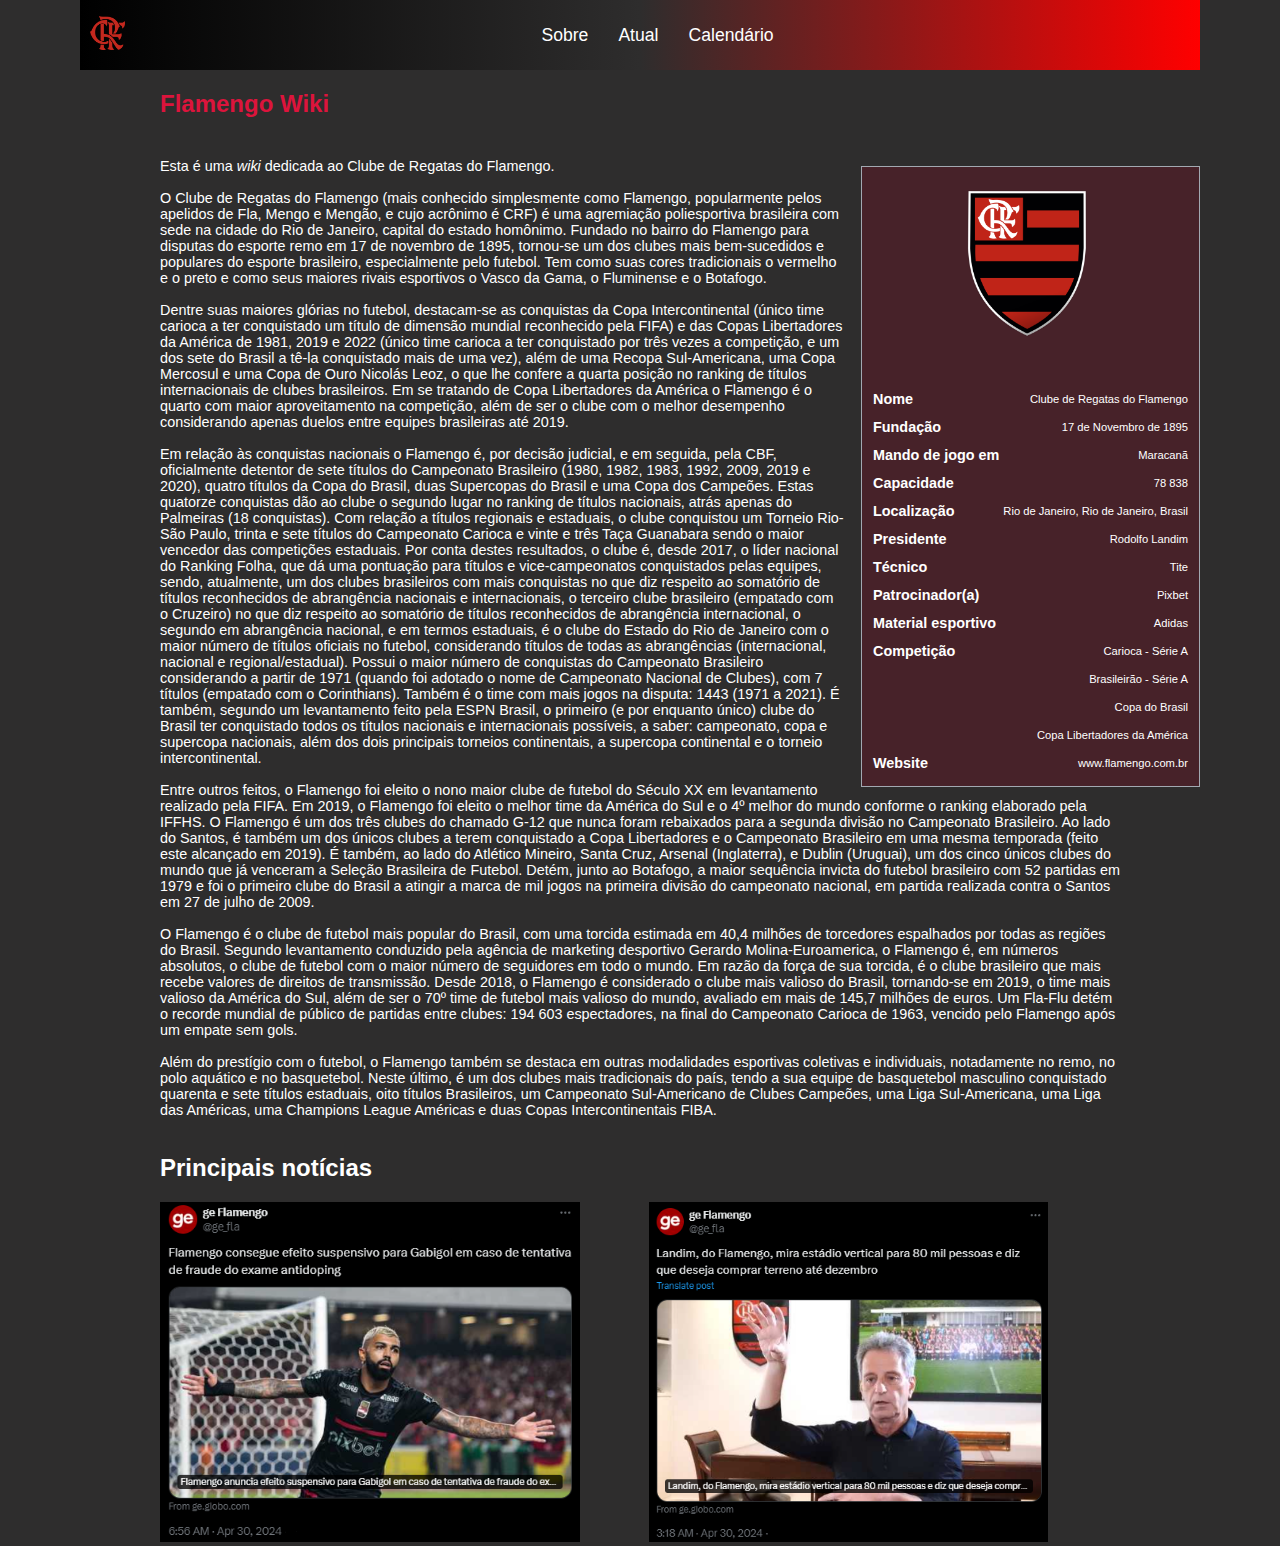
<file: HTML-CSS/index.html>
<!DOCTYPE html>
<html lang="pt-br">
<head>
    <meta charset="UTF-8">
    <meta name="viewport" content="width=device-width, initial-scale=1.0">
    <title>Flamengo Wiki</title>
    <link rel="stylesheet" href="hstyles.css">
    <link rel="shortcut icon" href="imgs/crflogo.ico" type="image/x-icon">
</head>
<body>
    <header class="header">
        <a href="index.html"><img src="imgs/crflogo.png" alt="" width="35px"></a>
        <nav class="menu">
                <a href="sobre.html" class="historia">Sobre</a>
                <a href="atual.html" class="atual">Atual</a>
                <a href="cronograma.html" class="cronog">Calendário</a>
        </nav>
    </header>
    <main class="home">
        <div class="maintitle">
            <h2>Flamengo Wiki</h2>
        </div>
        <div class="infobox">
            <table class="table">
                <img src="imgs/flamengologo.png" alt="Logo2" width="120px" class="logobox">
                <tr>
                    <td class="nivel1"><strong>Nome</strong></td>
                    <td class="nivel2">Clube de Regatas do Flamengo</td>
                </tr>
                <tr>
                    <td class="nivel1"><strong>Fundação</strong></td>
                    <td class="nivel2">17 de Novembro de 1895</td>
                </tr>
                <tr>
                    <td class="nivel1"><strong>Mando de jogo em</strong></td>
                    <td class="nivel2">Maracanã</td>
                </tr>
                <tr>
                    <td class="nivel1"><strong>Capacidade</strong></td>
                    <td class="nivel2">78 838</td>
                </tr>
                <tr>
                    <td class="nivel1"><strong>Localização</strong></td>
                    <td class="nivel2">Rio de Janeiro, Rio de Janeiro, Brasil</td>
                </tr>
                <tr>
                    <td class="nivel1"><strong>Presidente</strong></td>
                    <td class="nivel2">Rodolfo Landim</td>
                </tr>
                <tr>
                    <td class="nivel1"><strong>Técnico</strong></td>
                    <td class="nivel2">Tite</td>
                </tr>
                <tr>
                    <td class="nivel1"><strong>Patrocinador(a)</strong></td>
                    <td class="nivel2">Pixbet</td>
                </tr>
                <tr>
                    <td class="nivel1"><strong>Material esportivo</strong></td>
                    <td class="nivel2">Adidas</td>
                </tr>
                <tr>
                    <td class="nivel1"><strong>Competição</strong></td>
                    <td class="nivel2">Carioca - Série A</td>
                </tr>
                <tr>
                    <td class="nivel1"> </td>
                    <td class="nivel2">Brasileirão - Série A</td>
                </tr>
                <tr>
                    <td class="nivel1"> </td>
                    <td class="nivel2">Copa do Brasil</td>
                </tr>
                <tr>
                    <td class="nivel1"> </td>
                    <td class="nivel2">Copa Libertadores da América</td>
                </tr>
                <tr>
                    <td class="nivel1"><strong>Website</strong></td>
                    <td class="nivel2">www.flamengo.com.br</td>
                </tr>
            </table>
        </div>
        <div class="startinfo">
            <p>Esta é uma <i>wiki</i> dedicada ao Clube de Regatas do Flamengo.</p><br>
            <p>O Clube de Regatas do Flamengo (mais conhecido simplesmente como Flamengo, popularmente pelos apelidos de Fla, Mengo e Mengão, e cujo acrônimo é CRF) é uma agremiação poliesportiva brasileira com sede na cidade do Rio de Janeiro, capital do estado homônimo. Fundado no bairro do Flamengo para disputas do esporte remo em 17 de novembro de 1895, tornou-se um dos clubes mais bem-sucedidos e populares do esporte brasileiro, especialmente pelo futebol. Tem como suas cores tradicionais o vermelho e o preto e como seus maiores rivais esportivos o Vasco da Gama, o Fluminense e o Botafogo.</p><br>
            <p>Dentre suas maiores glórias no futebol, destacam-se as conquistas da Copa Intercontinental (único time carioca a ter conquistado um título de dimensão mundial reconhecido pela FIFA) e das Copas Libertadores da América de 1981, 2019 e 2022 (único time carioca a ter conquistado por três vezes a competição, e um dos sete do Brasil a tê-la conquistado mais de uma vez), além de uma Recopa Sul-Americana, uma Copa Mercosul e uma Copa de Ouro Nicolás Leoz, o que lhe confere a quarta posição no ranking de títulos internacionais de clubes brasileiros. Em se tratando de Copa Libertadores da América o Flamengo é o quarto com maior aproveitamento na competição, além de ser o clube com o melhor desempenho considerando apenas duelos entre equipes brasileiras até 2019.</p><br>
            <p>Em relação às conquistas nacionais o Flamengo é, por decisão judicial, e em seguida, pela CBF, oficialmente detentor de sete títulos do Campeonato Brasileiro (1980, 1982, 1983, 1992, 2009, 2019 e 2020), quatro títulos da Copa do Brasil, duas Supercopas do Brasil e uma Copa dos Campeões. Estas quatorze conquistas dão ao clube o segundo lugar no ranking de títulos nacionais, atrás apenas do Palmeiras (18 conquistas). Com relação a títulos regionais e estaduais, o clube conquistou um Torneio Rio-São Paulo, trinta e sete títulos do Campeonato Carioca e vinte e três Taça Guanabara sendo o maior vencedor das competições estaduais. Por conta destes resultados, o clube é, desde 2017, o líder nacional do Ranking Folha, que dá uma pontuação para títulos e vice-campeonatos conquistados pelas equipes, sendo, atualmente, um dos clubes brasileiros com mais conquistas no que diz respeito ao somatório de títulos reconhecidos de abrangência nacionais e internacionais, o terceiro clube brasileiro (empatado com o Cruzeiro) no que diz respeito ao somatório de títulos reconhecidos de abrangência internacional, o segundo em abrangência nacional, e em termos estaduais, é o clube do Estado do Rio de Janeiro com o maior número de títulos oficiais no futebol, considerando títulos de todas as abrangências (internacional, nacional e regional/estadual). Possui o maior número de conquistas do Campeonato Brasileiro considerando a partir de 1971 (quando foi adotado o nome de Campeonato Nacional de Clubes), com 7 títulos (empatado com o Corinthians). Também é o time com mais jogos na disputa: 1443 (1971 a 2021). É também, segundo um levantamento feito pela ESPN Brasil, o primeiro (e por enquanto único) clube do Brasil ter conquistado todos os títulos nacionais e internacionais possíveis, a saber: campeonato, copa e supercopa nacionais, além dos dois principais torneios continentais, a supercopa continental e o torneio intercontinental.</p><br>
            <p>Entre outros feitos, o Flamengo foi eleito o nono maior clube de futebol do Século XX em levantamento realizado pela FIFA. Em 2019, o Flamengo foi eleito o melhor time da América do Sul e o 4º melhor do mundo conforme o ranking elaborado pela IFFHS. O Flamengo é um dos três clubes do chamado G-12 que nunca foram rebaixados para a segunda divisão no Campeonato Brasileiro. Ao lado do Santos, é também um dos únicos clubes a terem conquistado a Copa Libertadores e o Campeonato Brasileiro em uma mesma temporada (feito este alcançado em 2019). É também, ao lado do Atlético Mineiro, Santa Cruz, Arsenal (Inglaterra), e Dublin (Uruguai), um dos cinco únicos clubes do mundo que já venceram a Seleção Brasileira de Futebol. Detém, junto ao Botafogo, a maior sequência invicta do futebol brasileiro com 52 partidas em 1979 e foi o primeiro clube do Brasil a atingir a marca de mil jogos na primeira divisão do campeonato nacional, em partida realizada contra o Santos em 27 de julho de 2009.</p><br>
            <p>O Flamengo é o clube de futebol mais popular do Brasil, com uma torcida estimada em 40,4 milhões de torcedores espalhados por todas as regiões do Brasil. Segundo levantamento conduzido pela agência de marketing desportivo Gerardo Molina-Euroamerica, o Flamengo é, em números absolutos, o clube de futebol com o maior número de seguidores em todo o mundo. Em razão da força de sua torcida, é o clube brasileiro que mais recebe valores de direitos de transmissão. Desde 2018, o Flamengo é considerado o clube mais valioso do Brasil, tornando-se em 2019, o time mais valioso da América do Sul, além de ser o 70º time de futebol mais valioso do mundo, avaliado em mais de 145,7 milhões de euros. Um Fla-Flu detém o recorde mundial de público de partidas entre clubes: 194 603 espectadores, na final do Campeonato Carioca de 1963, vencido pelo Flamengo após um empate sem gols.</p><br>
            <p>Além do prestígio com o futebol, o Flamengo também se destaca em outras modalidades esportivas coletivas e individuais, notadamente no remo, no polo aquático e no basquetebol. Neste último, é um dos clubes mais tradicionais do país, tendo a sua equipe de basquetebol masculino conquistado quarenta e sete títulos estaduais, oito títulos Brasileiros, um Campeonato Sul-Americano de Clubes Campeões, uma Liga Sul-Americana, uma Liga das Américas, uma Champions League Américas e duas Copas Intercontinentais FIBA.</p><br>
        </div>    
    </main>
    <div class="news">
        <h2>Principais notícias</h2>
    </div>
    <div class="noticias">
        <a href="https://ge.globo.com/futebol/times/flamengo/noticia/2024/04/30/flamengo-consegue-efeito-suspensivo-para-gabigol-em-caso-de-tentativa-de-fraude-do-exame-antidoping.ghtml?utm_source=dlvr.it&utm_medium=twitter" target="_blank"><img src="imgs/noticia1.png" alt="Gabigol1" width="420px"></a>
        <a href="https://ge.globo.com/futebol/times/flamengo/noticia/2024/04/30/landim-do-flamengo-mira-estadio-vertical-para-80-mil-pessoas-e-diz-que-deseja-comprar-terreno-ate-dezembro.ghtml?utm_source=dlvr.it&utm_medium=twitter" target="_blank" class="noticia2"><img src="imgs/noticia2.png" alt="Estadio1" width="399px"></a>
    </div>
    <footer>

    </footer>
</body>
</html>
</file>
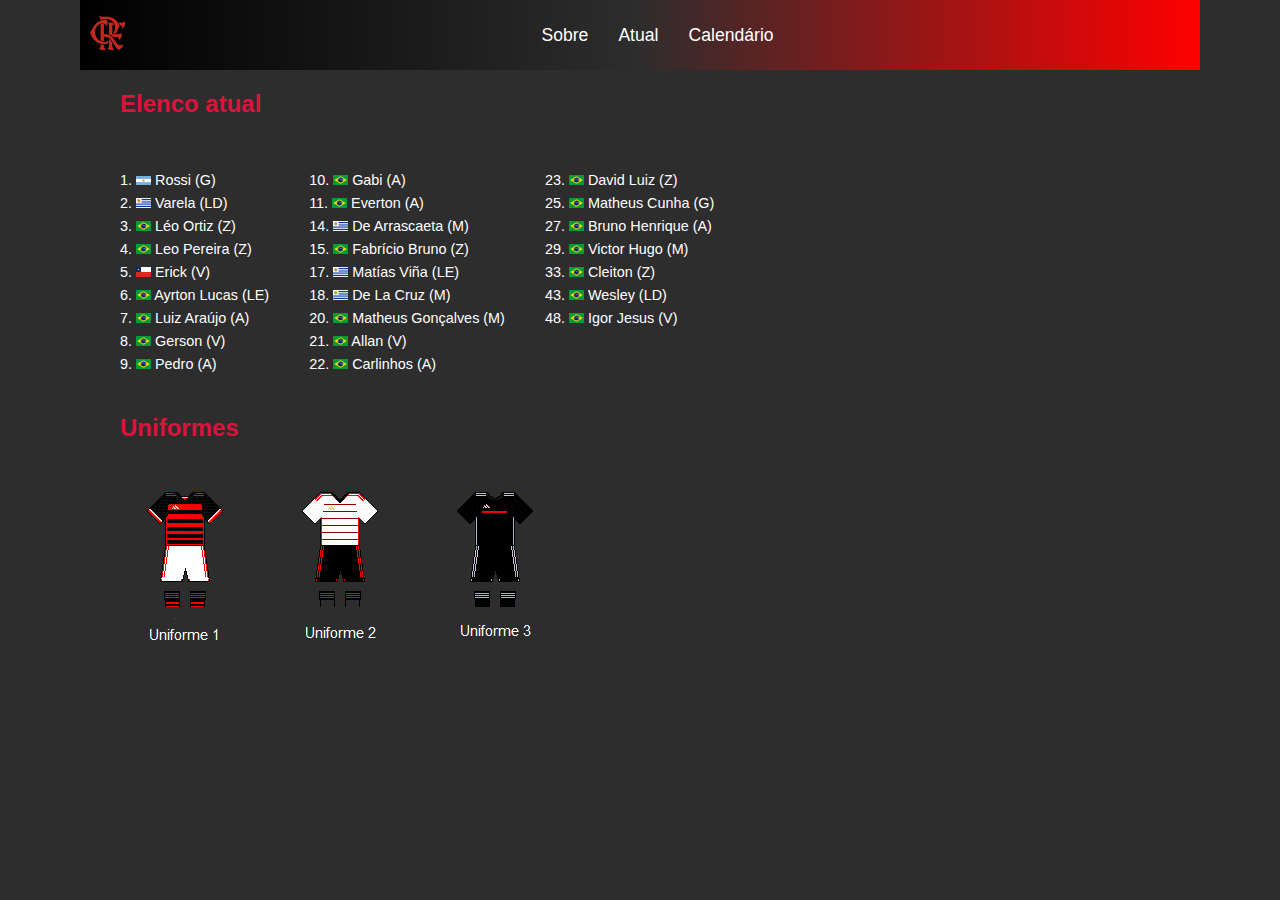
<file: HTML-CSS/atual.html>
<!DOCTYPE html>
<html lang="en">
<head>
    <meta charset="UTF-8">
    <meta name="viewport" content="width=device-width, initial-scale=1.0">
    <title>Flamengo Wiki</title>
    <link rel="stylesheet" href="hstyles.css">
    <link rel="shortcut icon" href="imgs/crflogo.ico" type="image/x-icon">
</head>
<body class="corpoelenco">
    <header class="header">
        <a href="index.html"><img src="imgs/crflogo.png" alt="" width="35px"></a>
        <nav class="menu">
                <a href="sobre.html" class="historia">Sobre</a>
                <a href="atual.html" class="atual">Atual</a>
                <a href="cronograma.html" class="cronog">Calendário</a>
        </nav>
    </header>
    <main>
        <div class="elenco1">
            <h2>Elenco atual</h2>
        </div>
        <div class="listaelenco">
            <div class="espaco1">
                <ol>
                    <a href="https://www.flamengo.com.br/elencos/elenco-profissional/agustin-rossi-17" target="_blank"><li>1. <img src="imgs/argentinalogo.png" alt="argentina1" width="15px"> Rossi (G)</li></a>
                    <a href="https://www.flamengo.com.br/elencos/elenco-profissional/guillermo-varela" target="_blank"><li>2. <img src="imgs/uruguailogo.png" alt="uruguai1" width="15px"> Varela (LD)</li></a>
                    <a href="https://www.flamengo.com.br/elencos/elenco-profissional/leonardo-" target="_blank"><li>3. <img src="imgs/brasillogo.png" alt="brasil1" width="15px"> Léo Ortiz (Z)</li></a>
                    <a href="https://www.flamengo.com.br/elencos/elenco-profissional/leo-pereira-" target="_blank"><li>4. <img src="imgs/brasillogo.png" alt="brasil1" width="15px"> Leo Pereira (Z)</li></a>
                    <a href="https://www.flamengo.com.br/elencos/elenco-profissional/erickpulgar" target="_blank"><li>5. <img src="imgs/chilelogo.png" alt="chile1" width="15px"> Erick (V)</li></a>
                    <a href="https://www.flamengo.com.br/elencos/elenco-profissional/ayrton-lucas" target="_blank"><li>6. <img src="imgs/brasillogo.png" alt="brasil1" width="15px"> Ayrton Lucas (LE)</li></a>
                    <a href="https://www.flamengo.com.br/elencos/elenco-profissional/luiz-araujo" target="_blank"><li>7. <img src="imgs/brasillogo.png" alt="brasil1" width="15px"> Luiz Araújo (A)</li></a>
                    <a href="https://www.flamengo.com.br/elencos/elenco-profissional/gerson-santos-da-silva" target="_blank"><li>8. <img src="imgs/brasillogo.png" alt="brasil1" width="15px"> Gerson (V)</li></a>
                    <a href="https://www.flamengo.com.br/elencos/elenco-profissional/pedro-guilherme-abreu-dos-santos" target="_blank"><li>9. <img src="imgs/brasillogo.png" alt="brasil1" width="15px"> Pedro (A)</li></a>
                </ol>
            </div>
            <div class="espaco2">
                <ol>
                    <a href="https://www.flamengo.com.br/elencos/elenco-profissional/gabriel-barbosa-almeida" target="_blank"><li>10. <img src="imgs/brasillogo.png" alt="brasil1" width="15px"> Gabi (A)</li></a>
                    <a href="https://www.flamengo.com.br/elencos/elenco-profissional/everton-sousa-" target="_blank"><li>11. <img src="imgs/brasillogo.png" alt="brasil1" width="15px"> Everton (A)</li></a>
                    <a href="https://www.flamengo.com.br/elencos/elenco-profissional/giorgian-daniel-de-arrascaeta-benedetti" target="_blank"><li>14. <img src="imgs/uruguailogo.png" alt="uruguai1" width="15px"> De Arrascaeta (M)</li></a>
                    <a href="https://www.flamengo.com.br/elencos/elenco-profissional/fabricio-bruno" target="_blank"><li>15. <img src="imgs/brasillogo.png" alt="brasil1" width="15px"> Fabrício Bruno (Z)</li></a>
                    <a href="https://www.flamengo.com.br/elencos/elenco-profissional/vina" target="_blank"><li>17. <img src="imgs/uruguailogo.png" alt="uruguai1" width="15px"> Matías Viña (LE)</li></a>
                    <a href="https://www.flamengo.com.br/elencos/elenco-profissional/Delacruz" target="_blank"><li>18. <img src="imgs/uruguailogo.png" alt="uruguai1" width="15px"> De La Cruz (M)</li></a>
                    <a href="https://www.flamengo.com.br/elencos/elenco-profissional/matheus-goncalves" target="_blank"><li>20. <img src="imgs/brasillogo.png" alt="brasil1" width="15px"> Matheus Gonçalves (M)</li></a>
                    <a href="https://www.flamengo.com.br/elencos/elenco-profissional/allan-rodrigues-de-souza" target="_blank"><li>21. <img src="imgs/brasillogo.png" alt="brasil1" width="15px"> Allan (V)</li></a>
                    <a href="https://www.flamengo.com.br/elencos/elenco-profissional/carlos-moises-de-lima" target="_blank"><li>22. <img src="imgs/brasillogo.png" alt="brasil1" width="15px"> Carlinhos (A)</li></a>
                </ol>
            </div>
            <div class="espaco3">
                <ol>
                    <a href="https://www.flamengo.com.br/elencos/elenco-profissional/david-luiz-" target="_blank"><li>23. <img src="imgs/brasillogo.png" alt="brasil1" width="15px"> David Luiz (Z)</li></a>
                    <a href="https://www.flamengo.com.br/elencos/elenco-profissional/matheus-cunha" target="_blank"><li>25. <img src="imgs/brasillogo.png" alt="brasil1" width="15px"> Matheus Cunha (G)</li></a>
                    <a href="https://www.flamengo.com.br/elencos/elenco-profissional/bruno-henrique-pinto" target="_blank"><li>27. <img src="imgs/brasillogo.png" alt="brasil1" width="15px"> Bruno Henrique (A)</li></a>
                    <a href="https://www.flamengo.com.br/elencos/elenco-profissional/Victor-hugo" target="_blank"><li>29. <img src="imgs/brasillogo.png" alt="brasil1" width="15px"> Victor Hugo (M)</li></a>
                    <a href="https://www.flamengo.com.br/elencos/elenco-profissional/cleiton" target="_blank"><li>33. <img src="imgs/brasillogo.png" alt="brasil1" width="15px"> Cleiton (Z)</li></a>
                    <a href="https://www.flamengo.com.br/elencos/elenco-profissional/wesley-vinicius-franca-lima" target="_blank"><li>43. <img src="imgs/brasillogo.png" alt="brasil1" width="15px"> Wesley (LD)</li></a>
                    <a href="https://www.flamengo.com.br/elencos/elenco-profissional/igorjesus" target="_blank"><li>48. <img src="imgs/brasillogo.png" alt="brasil1" width="15px"> Igor Jesus (V)</li></a>
                </ol>
            </div>
        </div>
        <div>
            <h2 class="uniformes1">Uniformes</h2>
            <div class="uniformes3">
                <img src="imgs/uniformes3.png" alt="uniformes1">
            </div>
        </div>
    </main>
</body>
</html>
</file>
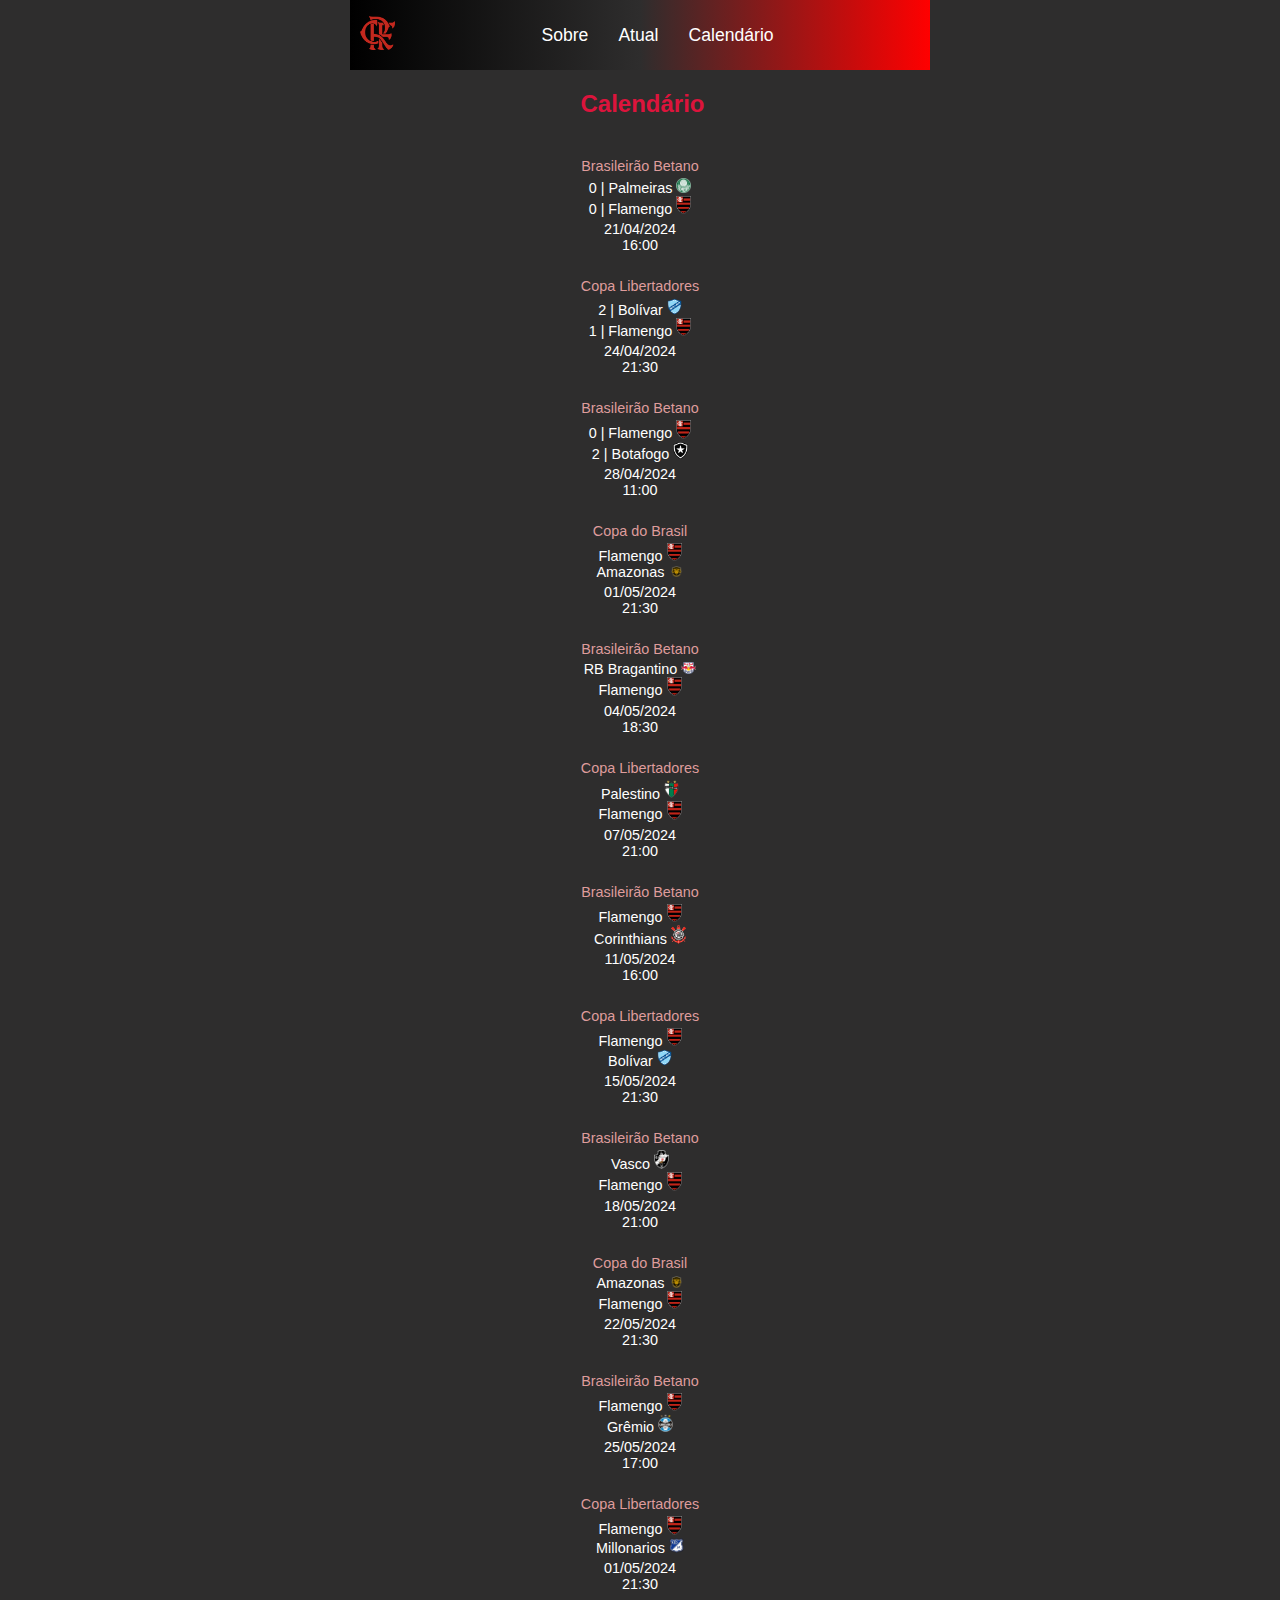
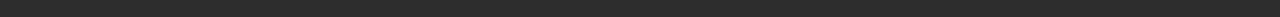
<file: HTML-CSS/cronograma.html>
<!DOCTYPE html>
<html lang="en">
<head>
    <meta charset="UTF-8">
    <meta name="viewport" content="width=device-width, initial-scale=1.0">
    <title>Flamengo Wiki</title>
    <link rel="stylesheet" href="hstyles.css">
    <link rel="shortcut icon" href="imgs/crflogo.ico" type="image/x-icon">
</head>
<body class="body2">
    <header class="header">
        <a href="index.html"><img src="imgs/crflogo.png" alt="" width="35px"></a>
        <nav class="menu">
                <a href="sobre.html" class="historia">Sobre</a>
                <a href="atual.html" class="atual">Atual</a>
                <a href="cronograma.html" class="cronog">Calendário</a>
        </nav>
    </header>
    <main class="calendario">
        <h2 class="calen1">Calendário</h2>
        <div class="partida">
            <p class="campeonato">Brasileirão Betano</p>
            <p>0 | Palmeiras <img src="imgs/palmeiraslogo.png" alt="palmeiras1" width="15px"></p>
            <p>0 | Flamengo <img src="imgs/flamengologo.png" alt="flamengo1" width="15px"></p>
        </div>
        <div class="horario">
            <p>21/04/2024</p>
            <p>16:00</p>
        </div>
        <div class="partida">
            <p class="campeonato">Copa Libertadores</p>
            <p>2 | Bolívar <img src="imgs/bolivarlogo.png" alt="bolivar1" width="15px"></p>
            <p>1 | Flamengo <img src="imgs/flamengologo.png" alt="flamengo1" width="15px"></p>
        </div>
        <div class="horario">
            <p>24/04/2024</p>
            <p>21:30</p>
        </div>
        <div class="partida">
            <p class="campeonato">Brasileirão Betano</p>
            <p>0 | Flamengo <img src="imgs/flamengologo.png" alt="flamengo1" width="15px"></p>
            <p>2 | Botafogo <img src="imgs/botafogologo.png" alt="botafogo1" width="15px"></p>
        </div>
        <div class="horario">
            <p>28/04/2024</p>
            <p>11:00</p>
        </div>
        <div class="partida">
            <p class="campeonato">Copa do Brasil</p>
            <p>Flamengo <img src="imgs/flamengologo.png" alt="flamengo1" width="15px"></p>
            <p>Amazonas <img src="imgs/amazonaslogo.png" alt="amazonas1" width="15px"></p>
        </div>
        <div class="horario">
            <p>01/05/2024</p>
            <p>21:30</p>
        </div>
        <div class="partida">
            <p class="campeonato">Brasileirão Betano</p>
            <p>RB Bragantino <img src="imgs/bragantinologo.png" alt="bragantino1" width="15px"></p>
            <p>Flamengo <img src="imgs/flamengologo.png" alt="flamengo1" width="15px"></p>
        </div>
        <div class="horario">
            <p>04/05/2024</p>
            <p>18:30</p>
        </div>
        <div class="partida">
            <p class="campeonato">Copa Libertadores</p>
            <p>Palestino <img src="imgs/palestinologo.png" alt="palestino1" width="15px"></p>
            <p>Flamengo <img src="imgs/flamengologo.png" alt="flamengo1" width="15px"></p>
        </div>
        <div class="horario">
            <p>07/05/2024</p>
            <p>21:00</p>
        </div>
        <div class="partida">
            <p class="campeonato">Brasileirão Betano</p>
            <p>Flamengo <img src="imgs/flamengologo.png" alt="flamengo1" width="15px"></p>
            <p>Corinthians <img src="imgs/corinthianslogo.png" alt="corinthians1" width="15px"></p>
        </div>
        <div class="horario">
            <p>11/05/2024</p>
            <p>16:00</p>
        </div>
        <div class="partida">
            <p class="campeonato">Copa Libertadores</p>
            <p>Flamengo <img src="imgs/flamengologo.png" alt="flamengo1" width="15px"></p>
            <p>Bolívar <img src="imgs/bolivarlogo.png" alt="bolivar1" width="15px"></p>
        </div>
        <div class="horario">
            <p>15/05/2024</p>
            <p>21:30</p>
        </div>
        <div class="partida">
            <p class="campeonato">Brasileirão Betano</p>
            <p>Vasco <img src="imgs/vascologo.png" alt="vasco1" width="15px"></p>
            <p>Flamengo <img src="imgs/flamengologo.png" alt="flamengo1" width="15px"></p>
        </div>
        <div class="horario">
            <p>18/05/2024</p>
            <p>21:00</p>
        </div>
        <div class="partida">
            <p class="campeonato">Copa do Brasil</p>
            <p>Amazonas <img src="imgs/amazonaslogo.png" alt="amazonas" width="15px"></p>
            <p>Flamengo <img src="imgs/flamengologo.png" alt="flamengo1" width="15px"></p>
        </div>
        <div class="horario">
            <p>22/05/2024</p>
            <p>21:30</p>
        </div>
        <div class="partida">
            <p class="campeonato">Brasileirão Betano</p>
            <p>Flamengo <img src="imgs/flamengologo.png" alt="flamengo1" width="15px"></p>
            <p>Grêmio <img src="imgs/gremiologo.png" alt="gremio1" width="15px"></p>
        </div>
        <div class="horario">
            <p>25/05/2024</p>
            <p>17:00</p>
        </div>
        <div class="partida">
            <p class="campeonato">Copa Libertadores</p>
            <p>Flamengo <img src="imgs/flamengologo.png" alt="flamengo1" width="15px"></p>
            <p>Millonarios <img src="imgs/milionarioslogo.png" alt="millonarios1" width="15px"></p>
        </div>
        <div class="horario">
            <p>01/05/2024</p>
            <p>21:30</p>
        </div>
    </main>
</body>
</html>
</file>
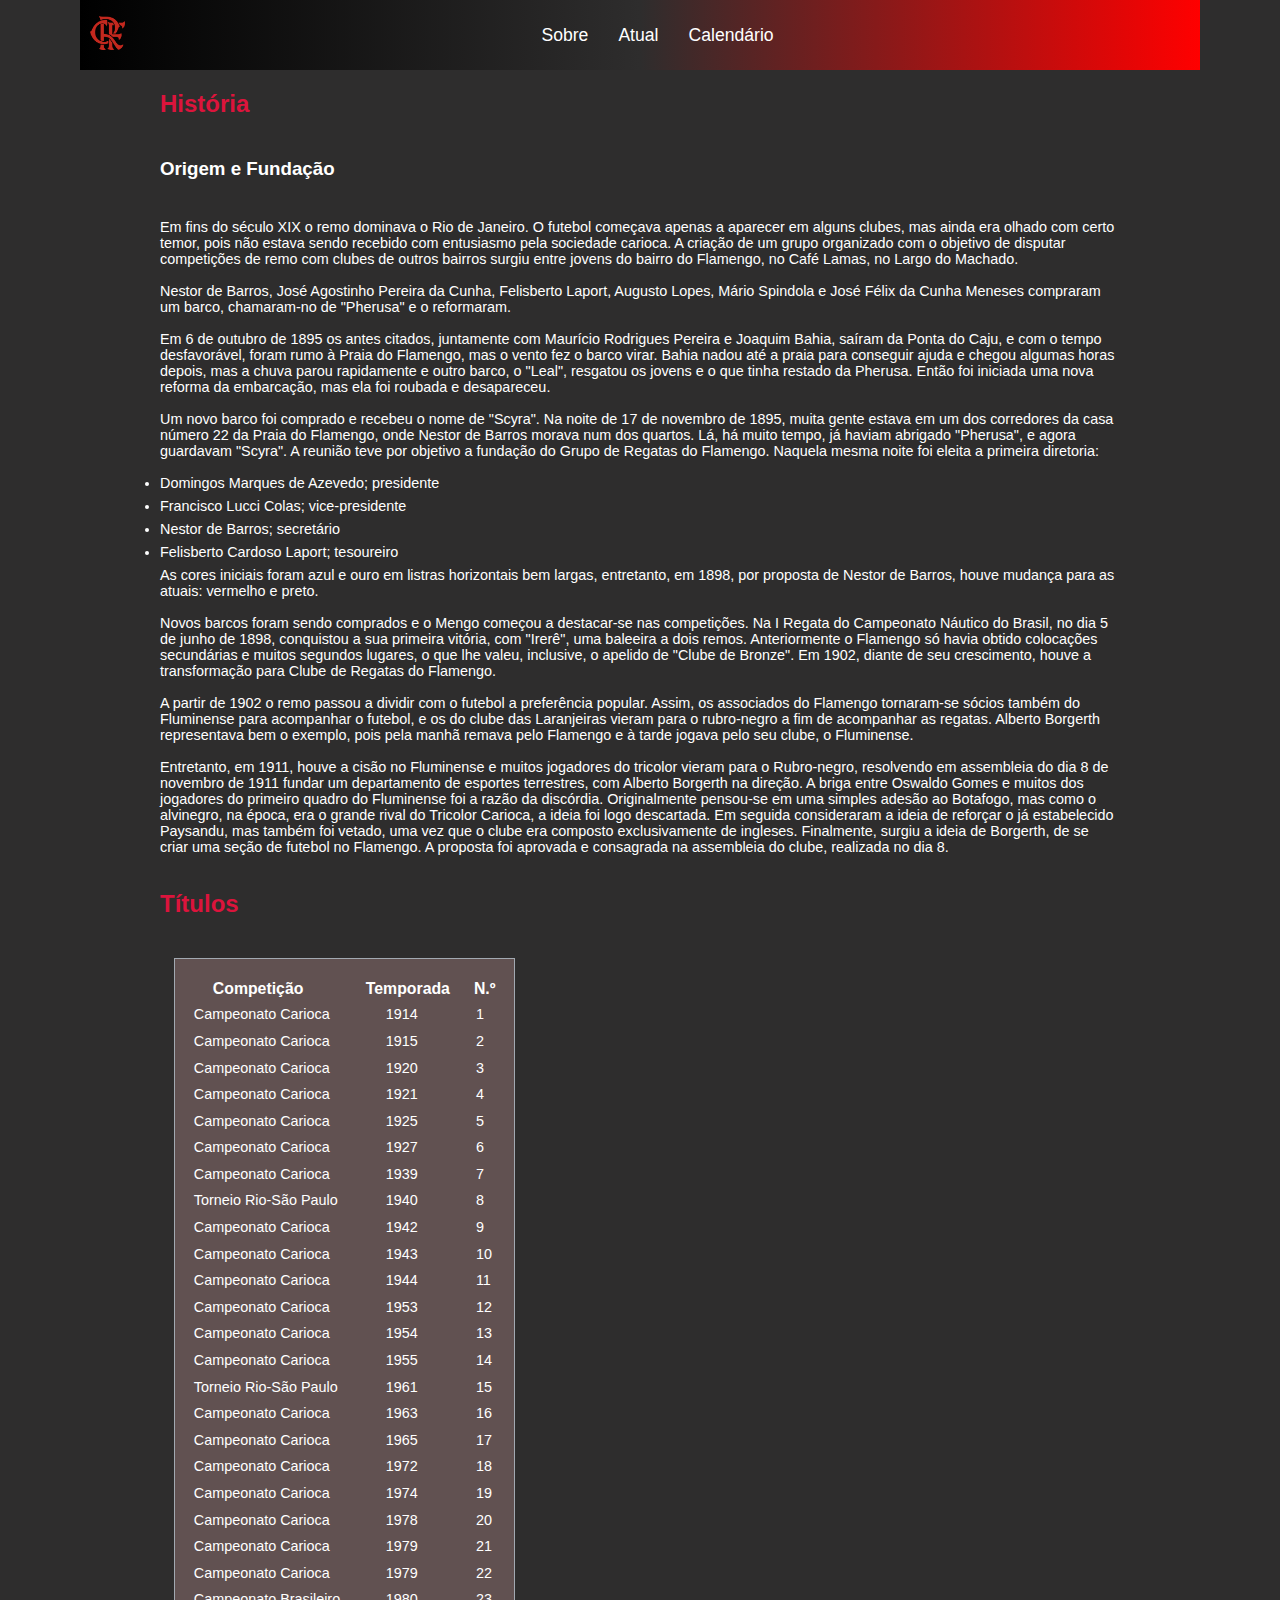
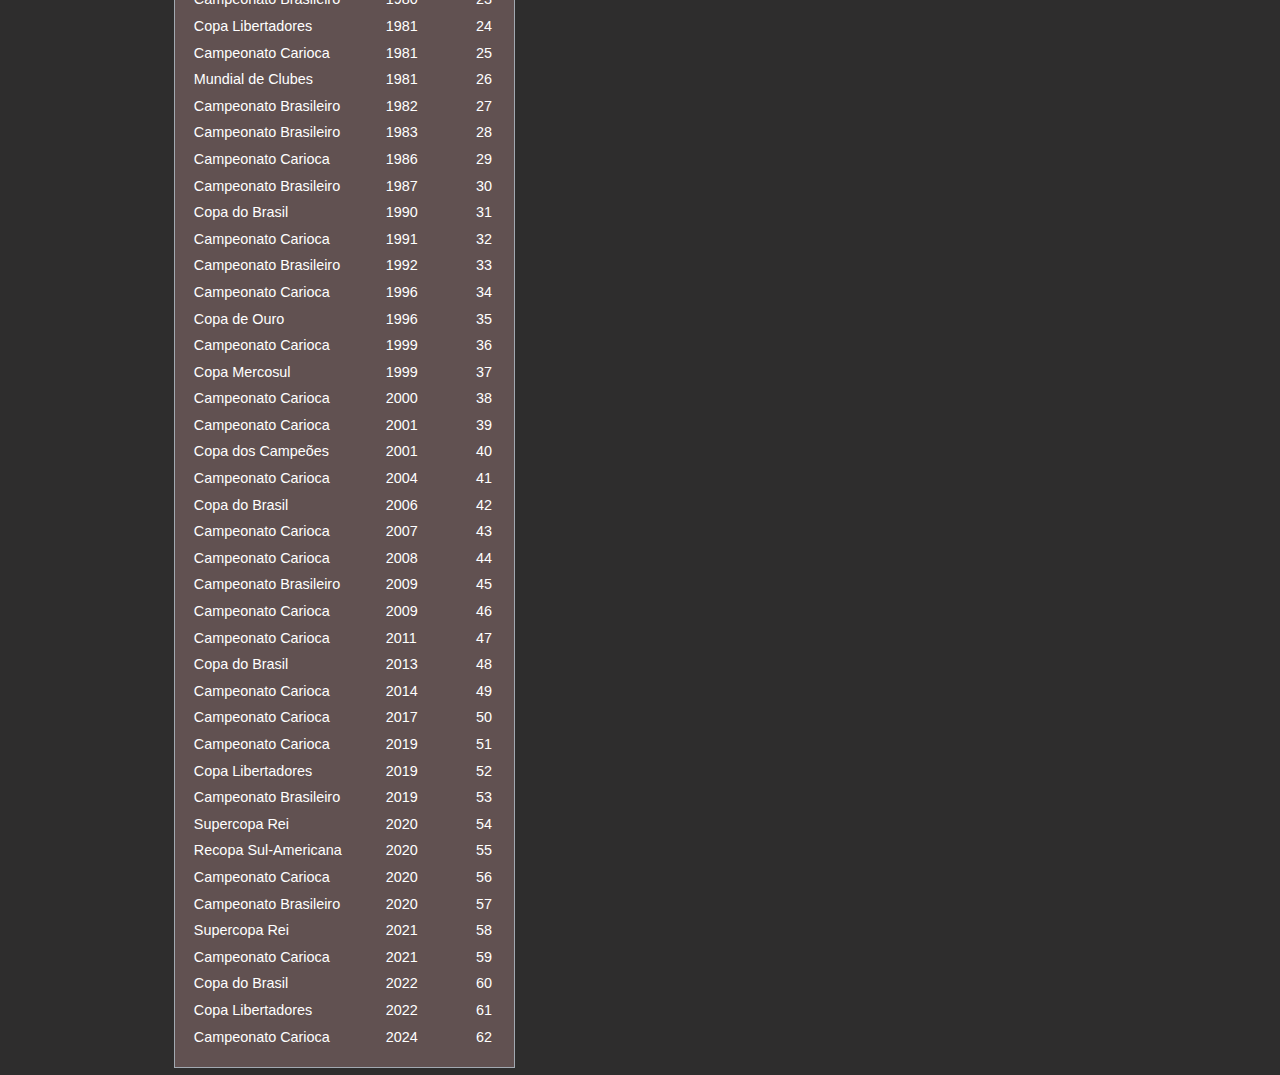
<file: HTML-CSS/sobre.html>
<!DOCTYPE html>
<html lang="en">
<head>
    <meta charset="UTF-8">
    <meta name="viewport" content="width=device-width, initial-scale=1.0">
    <title>Flamengo Wiki</title>
    <link rel="stylesheet" href="hstyles.css">
    <link rel="shortcut icon" href="imgs/crflogo.ico" type="image/x-icon">
</head>
<body>
    <header class="header">
        <a href="index.html"><img src="imgs/crflogo.png" alt="" width="35px"></a>
        <nav class="menu">
                <a href="sobre.html" class="historia">Sobre</a>
                <a href="atual.html" class="atual">Atual</a>
                <a href="cronograma.html" class="cronog">Calendário</a>
        </nav>
    </header>
    <main>
        <h2 class="histitle">História</h2>
        <div>
            <h3 class="origem1">Origem e Fundação</h3>
        </div>
        <div class="conteudo1">
            <p>Em fins do século XIX o remo dominava o Rio de Janeiro. O futebol começava apenas a aparecer em alguns clubes, mas ainda era olhado com certo temor, pois não estava sendo recebido com entusiasmo pela sociedade carioca. A criação de um grupo organizado com o objetivo de disputar competições de remo com clubes de outros bairros surgiu entre jovens do bairro do Flamengo, no Café Lamas, no Largo do Machado.</p><br>
            <p>Nestor de Barros, José Agostinho Pereira da Cunha, Felisberto Laport, Augusto Lopes, Mário Spindola e José Félix da Cunha Meneses compraram um barco, chamaram-no de "Pherusa" e o reformaram.</p><br>
            <p>Em 6 de outubro de 1895 os antes citados, juntamente com Maurício Rodrigues Pereira e Joaquim Bahia, saíram da Ponta do Caju, e com o tempo desfavorável, foram rumo à Praia do Flamengo, mas o vento fez o barco virar. Bahia nadou até a praia para conseguir ajuda e chegou algumas horas depois, mas a chuva parou rapidamente e outro barco, o "Leal", resgatou os jovens e o que tinha restado da Pherusa. Então foi iniciada uma nova reforma da embarcação, mas ela foi roubada e desapareceu.</p><br>
        </div>
        <div class="conteudo2">
            <p>Um novo barco foi comprado e recebeu o nome de "Scyra". Na noite de 17 de novembro de 1895, muita gente estava em um dos corredores da casa número 22 da Praia do Flamengo, onde Nestor de Barros morava num dos quartos. Lá, há muito tempo, já haviam abrigado "Pherusa", e agora guardavam "Scyra". A reunião teve por objetivo a fundação do Grupo de Regatas do Flamengo. Naquela mesma noite foi eleita a primeira diretoria:</p><br>
            <ul>
                <li class="lista11">Domingos Marques de Azevedo; presidente</li>
                <li class="lista12">Francisco Lucci Colas; vice-presidente</li>
                <li class="lista13">Nestor de Barros; secretário</li>
                <li class="lista14">Felisberto Cardoso Laport; tesoureiro</li>
            </ul>
            <p>As cores iniciais foram azul e ouro em listras horizontais bem largas, entretanto, em 1898, por proposta de Nestor de Barros, houve mudança para as atuais: vermelho e preto.</p><br>
            <p>Novos barcos foram sendo comprados e o Mengo começou a destacar-se nas competições. Na I Regata do Campeonato Náutico do Brasil, no dia 5 de junho de 1898, conquistou a sua primeira vitória, com "Irerê", uma baleeira a dois remos. Anteriormente o Flamengo só havia obtido colocações secundárias e muitos segundos lugares, o que lhe valeu, inclusive, o apelido de "Clube de Bronze". Em 1902, diante de seu crescimento, houve a transformação para Clube de Regatas do Flamengo.</p><br>
            <p>A partir de 1902 o remo passou a dividir com o futebol a preferência popular. Assim, os associados do Flamengo tornaram-se sócios também do Fluminense para acompanhar o futebol, e os do clube das Laranjeiras vieram para o rubro-negro a fim de acompanhar as regatas. Alberto Borgerth representava bem o exemplo, pois pela manhã remava pelo Flamengo e à tarde jogava pelo seu clube, o Fluminense.</p><br>
            <p>Entretanto, em 1911, houve a cisão no Fluminense e muitos jogadores do tricolor vieram para o Rubro-negro, resolvendo em assembleia do dia 8 de novembro de 1911 fundar um departamento de esportes terrestres, com Alberto Borgerth na direção. A briga entre Oswaldo Gomes e muitos dos jogadores do primeiro quadro do Fluminense foi a razão da discórdia. Originalmente pensou-se em uma simples adesão ao Botafogo, mas como o alvinegro, na época, era o grande rival do Tricolor Carioca, a ideia foi logo descartada. Em seguida consideraram a ideia de reforçar o já estabelecido Paysandu, mas também foi vetado, uma vez que o clube era composto exclusivamente de ingleses. Finalmente, surgiu a ideia de Borgerth, de se criar uma seção de futebol no Flamengo. A proposta foi aprovada e consagrada na assembleia do clube, realizada no dia 8.</p><br>
        </div>
        <h2 class="titletitle">Títulos</h2>
        <div style="padding-left: 80px;">
            <table class="tabelatitle">
            <tr>
              <th style="padding-left: 20px; font-size: 1.1em;"><strong>Competição</strong></th>
              <th style="padding-left: 20px;font-size: 1.1em;"><strong>Temporada</strong></th>
              <th style="padding-left: 20px; font-size: 1.1em;"><strong>N.º</strong></th>
            </tr>
            <tr>
              <td>Campeonato Carioca</td>
              <td style="padding-left: 40px;">1914</td>
              <td style="padding-left: 22px;">1</td>
            </tr>
            <tr>
              <td>Campeonato Carioca</td>
              <td style="padding-left: 40px;">1915</td>
              <td style="padding-left: 22px;">2</td>
            </tr>
            <tr>
              <td>Campeonato Carioca</td>
              <td style="padding-left: 40px;">1920</td>
              <td style="padding-left: 22px;">3</td>
            </tr>
            <tr>
              <td>Campeonato Carioca</td>
              <td style="padding-left: 40px;">1921</td>
              <td style="padding-left: 22px;">4</td>
            </tr>
            <tr>
              <td>Campeonato Carioca</td>
              <td style="padding-left: 40px;">1925</td>
              <td style="padding-left: 22px;">5</td>
            </tr>
            <tr>
              <td>Campeonato Carioca</td>
              <td style="padding-left: 40px;">1927</td>
              <td style="padding-left: 22px;">6</td>
            </tr>
            <tr>
              <td>Campeonato Carioca</td>
              <td style="padding-left: 40px;">1939</td>
              <td style="padding-left: 22px;">7</td>
            </tr>
            <tr>
              <td>Torneio Rio-São Paulo</td>
              <td style="padding-left: 40px;">1940</td>
              <td style="padding-left: 22px;">8</td>
            </tr>
            <tr>
              <td>Campeonato Carioca</td>
              <td style="padding-left: 40px;">1942</td>
              <td style="padding-left: 22px;">9</td>
            </tr>
            <tr>
              <td>Campeonato Carioca</td>
              <td style="padding-left: 40px;">1943</td>
              <td style="padding-left: 22px;">10</td>
            </tr>
            <tr>
              <td>Campeonato Carioca</td>
              <td style="padding-left: 40px;">1944</td>
              <td style="padding-left: 22px;">11</td>
            </tr>
            <tr>
              <td>Campeonato Carioca</td>
              <td style="padding-left: 40px;">1953</td>
              <td style="padding-left: 22px;">12</td>
            </tr>
            <tr>
              <td>Campeonato Carioca</td>
              <td style="padding-left: 40px;">1954</td>
              <td style="padding-left: 22px;">13</td>
            </tr>
            <tr>
              <td>Campeonato Carioca</td>
              <td style="padding-left: 40px;">1955</td>
              <td style="padding-left: 22px;">14</td>
            </tr>
            <tr>
              <td>Torneio Rio-São Paulo</td>
              <td style="padding-left: 40px;">1961</td>
              <td style="padding-left: 22px;">15</td>
            </tr>
            <tr>
              <td>Campeonato Carioca</td>
              <td style="padding-left: 40px;">1963</td>
              <td style="padding-left: 22px;">16</td>
            </tr>
            <tr>
              <td>Campeonato Carioca</td>
              <td style="padding-left: 40px;">1965</td>
              <td style="padding-left: 22px;">17</td>
            </tr>
            <tr>
              <td>Campeonato Carioca</td>
              <td style="padding-left: 40px;">1972</td>
              <td style="padding-left: 22px;">18</td>
            </tr>
            <tr>
              <td>Campeonato Carioca</td>
              <td style="padding-left: 40px;">1974</td>
              <td style="padding-left: 22px;">19</td>
            </tr>
            <tr>
              <td>Campeonato Carioca</td>
              <td style="padding-left: 40px;">1978</td>
              <td style="padding-left: 22px;">20</td>
            </tr>
            <tr>
              <td>Campeonato Carioca</td>
              <td style="padding-left: 40px;">1979</td>
              <td style="padding-left: 22px;">21</td>
            </tr>
            <tr>
              <td>Campeonato Carioca</td>
              <td style="padding-left: 40px;">1979</td>
              <td style="padding-left: 22px;">22</td>
            </tr>
            <tr>
              <td>Campeonato Brasileiro</td>
              <td style="padding-left: 40px;">1980</td>
              <td style="padding-left: 22px;">23</td>
            </tr>
            <tr>
              <td>Copa Libertadores</td>
              <td style="padding-left: 40px;">1981</td>
              <td style="padding-left: 22px;">24</td>
            </tr>
            <tr>
              <td>Campeonato Carioca</td>
              <td style="padding-left: 40px;">1981</td>
              <td style="padding-left: 22px;">25</td>
            </tr>
            <tr>
              <td>Mundial de Clubes</td>
              <td style="padding-left: 40px;">1981</td>
              <td style="padding-left: 22px;">26</td>
            </tr>
            <tr>
              <td>Campeonato Brasileiro</td>
              <td style="padding-left: 40px;">1982</td>
              <td style="padding-left: 22px;">27</td>
            </tr>
            <tr>
              <td>Campeonato Brasileiro</td>
              <td style="padding-left: 40px;">1983</td>
              <td style="padding-left: 22px;">28</td>
            </tr>
            <tr>
              <td>Campeonato Carioca</td>
              <td style="padding-left: 40px;">1986</td>
              <td style="padding-left: 22px;">29</td>
            </tr>
            <tr>
              <td>Campeonato Brasileiro</td>
              <td style="padding-left: 40px;">1987</td>
              <td style="padding-left: 22px;">30</td>
            </tr>
            <tr>
              <td>Copa do Brasil</td>
              <td style="padding-left: 40px;">1990</td>
              <td style="padding-left: 22px;">31</td>
            </tr>
            <tr>
              <td>Campeonato Carioca</td>
              <td style="padding-left: 40px;">1991</td>
              <td style="padding-left: 22px;">32</td>
            </tr>
            <tr>
              <td>Campeonato Brasileiro</td>
              <td style="padding-left: 40px;">1992</td>
              <td style="padding-left: 22px;">33</td>
            </tr>
            <tr>
              <td>Campeonato Carioca</td>
              <td style="padding-left: 40px;">1996</td>
              <td style="padding-left: 22px;">34</td>
            </tr>
            <tr>
              <td>Copa de Ouro</td>
              <td style="padding-left: 40px;">1996</td>
              <td style="padding-left: 22px;">35</td>
            </tr>
            <tr>
              <td>Campeonato Carioca</td>
              <td style="padding-left: 40px;">1999</td>
              <td style="padding-left: 22px;">36</td>
            </tr>
            <tr>
              <td>Copa Mercosul</td>
              <td style="padding-left: 40px;">1999</td>
              <td style="padding-left: 22px;">37</td>
            </tr>
            <tr>
              <td>Campeonato Carioca</td>
              <td style="padding-left: 40px;">2000</td>
              <td style="padding-left: 22px;">38</td>
            </tr>
            <tr>
              <td>Campeonato Carioca</td>
              <td style="padding-left: 40px;">2001</td>
              <td style="padding-left: 22px;">39</td>
            </tr>
            <tr>
              <td>Copa dos Campeões</td>
              <td style="padding-left: 40px;">2001</td>
              <td style="padding-left: 22px;">40</td>
            </tr>
            <tr>
              <td>Campeonato Carioca</td>
              <td style="padding-left: 40px;">2004</td>
              <td style="padding-left: 22px;">41</td>
            </tr>
            <tr>
              <td>Copa do Brasil</td>
              <td style="padding-left: 40px;">2006</td>
              <td style="padding-left: 22px;">42</td>
            </tr>
            <tr>
              <td>Campeonato Carioca</td>
              <td style="padding-left: 40px;">2007</td>
              <td style="padding-left: 22px;">43</td>
            </tr>
            <tr>
              <td>Campeonato Carioca</td>
              <td style="padding-left: 40px;">2008</td>
              <td style="padding-left: 22px;">44</td>
            </tr>
            <tr>
              <td>Campeonato Brasileiro</td>
              <td style="padding-left: 40px;">2009</td>
              <td style="padding-left: 22px;">45</td>
            </tr>
            <tr>
              <td>Campeonato Carioca</td>
              <td style="padding-left: 40px;">2009</td>
              <td style="padding-left: 22px;">46</td>
            </tr>
            <tr>
              <td>Campeonato Carioca</td>
              <td style="padding-left: 40px;">2011</td>
              <td style="padding-left: 22px;">47</td>
            </tr>
            <tr>
              <td>Copa do Brasil</td>
              <td style="padding-left: 40px;">2013</td>
              <td style="padding-left: 22px;">48</td>
            </tr>
            <tr>
              <td>Campeonato Carioca</td>
              <td style="padding-left: 40px;">2014</td>
              <td style="padding-left: 22px;">49</td>
            </tr>
            <tr>
              <td>Campeonato Carioca</td>
              <td style="padding-left: 40px;">2017</td>
              <td style="padding-left: 22px;">50</td>
            </tr>
            <tr>
              <td>Campeonato Carioca</td>
              <td style="padding-left: 40px;">2019</td>
              <td style="padding-left: 22px;">51</td>
            </tr>
            <tr>
              <td>Copa Libertadores</td>
              <td style="padding-left: 40px;">2019</td>
              <td style="padding-left: 22px;">52</td>
            </tr>
            <tr>
              <td>Campeonato Brasileiro</td>
              <td style="padding-left: 40px;">2019</td>
              <td style="padding-left: 22px;">53</td>
            </tr>
            <tr>
              <td>Supercopa Rei</td>
              <td style="padding-left: 40px;">2020</td>
              <td style="padding-left: 22px;">54</td>
            </tr>
            <tr>
              <td>Recopa Sul-Americana</td>
              <td style="padding-left: 40px;">2020</td>
              <td style="padding-left: 22px;">55</td>
            </tr>
            <tr>
              <td>Campeonato Carioca</td>
              <td style="padding-left: 40px;">2020</td>
              <td style="padding-left: 22px;">56</td>
            </tr>
            <tr>
              <td>Campeonato Brasileiro</td>
              <td style="padding-left: 40px;">2020</td>
              <td style="padding-left: 22px;">57</td>
            </tr>
            <tr>
              <td>Supercopa Rei</td>
              <td style="padding-left: 40px;">2021</td>
              <td style="padding-left: 22px;">58</td>
            </tr>
            <tr>
              <td>Campeonato Carioca</td>
              <td style="padding-left: 40px;">2021</td>
              <td style="padding-left: 22px;">59</td>
            </tr>
            <tr>
              <td>Copa do Brasil</td>
              <td style="padding-left: 40px;">2022</td>
              <td style="padding-left: 22px;">60</td>
            </tr>
            <tr>
              <td>Copa Libertadores</td>
              <td style="padding-left: 40px;">2022</td>
              <td style="padding-left: 22px;">61</td>
            </tr>
            <tr>
              <td>Campeonato Carioca</td>
              <td style="padding-left: 40px;">2024</td>
              <td style="padding-left: 22px;">62</td>
            </tr>
          </table>
        </div>
        
    </main>
</body>
</html>
</file>
<file: HTML-CSS/hstyles.css>
body, ul, p{
  margin: 0px;
  padding: 0px;
  padding-left: 80px;
  padding-right: 80px;
}

li{
  padding: 0;
  margin: 0;
  list-style: none;
}

body{
  background-color: rgb(46, 45, 45);
}

a{
  text-decoration: none;
}

a:hover{
  color: rgb(255, 167, 167);
}

.header{
  background-image: linear-gradient(to left, red, rgb(46, 45, 45), black);
  display: flex;
  flex-wrap: wrap;
  min-height: 70px;
  text-align: center;
  align-items: center;
  justify-content: space-between;
  padding-right: 10px;
  padding-left: 10px;
}

.menu{
  display: flex;
  justify-content: space-between;
  padding: auto;
  margin: auto;
  font-size: 1.1em;
  font-family: Arial;
  list-style: none;
}

.historia, .titulos, .atual, .cronog{
  color: white;
  padding-left: 15px;
  padding-right: 15px;
  padding-block: 15px;
}

.home{
  height: calc(100% - 70px);
}

.maintitle{
  padding-left: 80px;
  padding-bottom: 20px;
  font-family: Arial;
  color: crimson;
}

.histitle{
  padding-left: 80px;
  padding-bottom: 20px;
  font-family: Arial;
  color: crimson;
}

.titletitle{
  padding-left: 80px;
  padding-bottom: 20px;
  font-family: Arial;
  color: crimson;
}

.origem1{
  padding-left: 80px;
  padding-bottom: 20px;
  font-family: Arial;
  color: white;
}

.calen1{
  padding-left: 80px;
  padding-bottom: 20px;
  font-family: Arial;
  color: crimson;
  padding-right: 75px;
}

.elenco1, .uniformes1{
  padding-left: 40px;
  padding-bottom: 20px;
  font-family: Arial;
  color: crimson;
}

.table{
  display: table;
  border-collapse: separate;
  box-sizing: border-box;
  text-indent: initial;
  border-spacing: 2px;
  border-color: rgb(238, 153, 153);
}

.infobox{
  border: 1px solid #a2a9b1;
  border-spacing: 3px;
  background-color: #472229;
  color: black;
  margin: 0.5em 0 0.5em 1em;
  padding: 0.5em;
  float: right;
  clear: right;
  line-height: 1.5em;
  text-align: left;
}

.startinfo{
  font-size: 0.9em;
  font-family: Arial;
  color: white;
}

.logobox{
  padding-left:97px;
  padding-top: 15px;
  padding-bottom: 40px;
}

.nivel1{
  font-size: 0.9em;
  font-family: Arial;
  color: white;
}

.nivel2{
  font-size: 0.7em;
  font-family: Arial;
  color: white;
  text-align: right;
}

.news{
  font-family: Arial;
  color: white;
  padding-left: 80px;
}

.noticias{
  padding-left: 80px;
  justify-content: space-between;
}

.noticia2{
  padding-left: 65px;
}

.body2{
  padding-left: 350px;
  padding-right: 350px;
}

.calendario{
  align-items: center;
  text-align: center;
  justify-content: center;
}

.campeonato{
  padding-bottom: 4px;
  color: rgb(223, 156, 156);
  font-family: Arial;
}

.partida{
  padding-bottom: 4px;
  color: white;
  font-family: Arial;
  font-size: 0.9em;
}

.horario{
  padding-bottom: 25px;
  color: white;
  font-family: Arial;
  font-size: 0.9em;
}

.listaelenco{
  font-size: 0.9em;
  font-family: Arial;
  color: white;
  display: flex;
}

li{
  padding-bottom: 7px;
}

a{
  color: white;
}

.conteudo1, .conteudo2{
  font-size: 0.9em;
  font-family: Arial;
  color: white;
}

.lista11, .lista12, .lista13, .lista14{
  list-style: disc;
}

.uniformes3{
  padding-left: 40px;
}

.tabelatitle{
  border: 1px solid #a2a9b1;
  border-spacing: 3px;
  background-color: #615151;
  color: black;
  margin: 0.5em 0 0.5em 1em;
  padding: 1em; 
  line-height: 1.5em;
  text-align: left;
  color: white;
  font-family: Arial;
  font-size: 0.9em;
}
</file>
